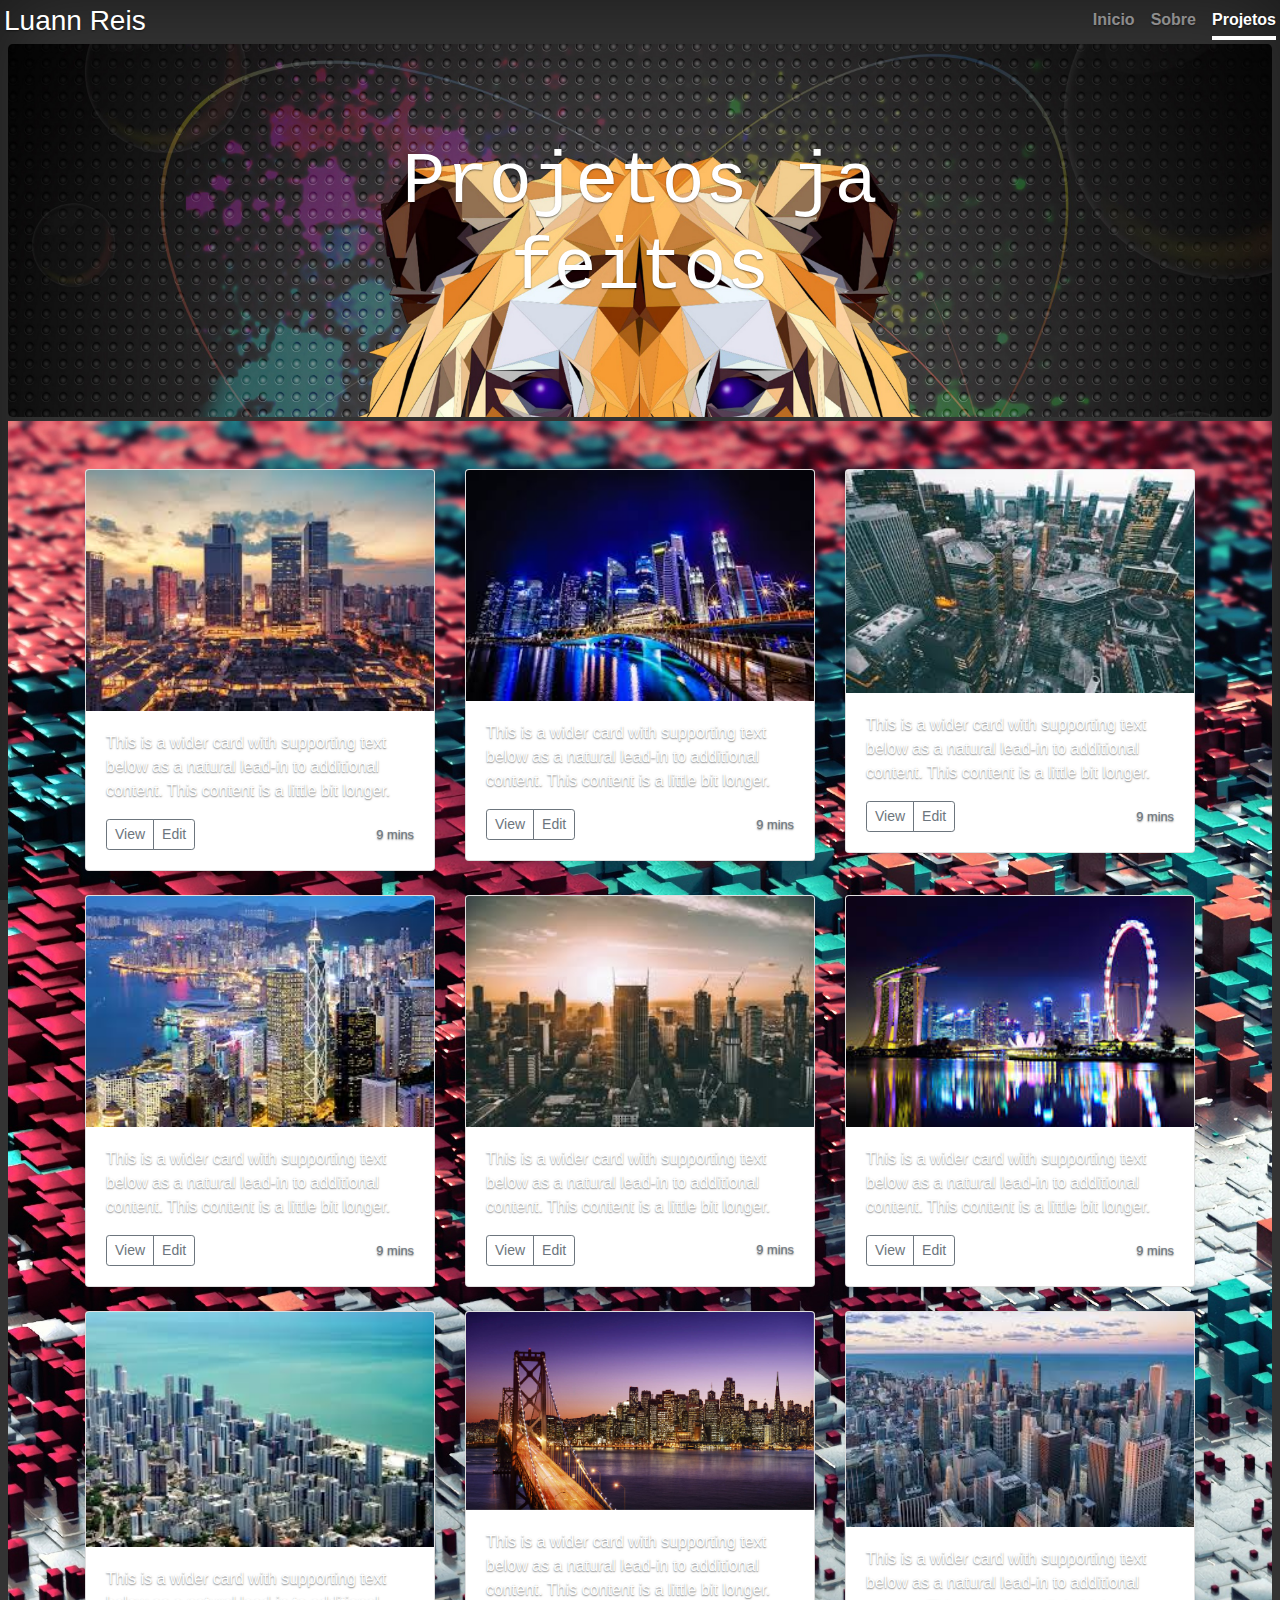
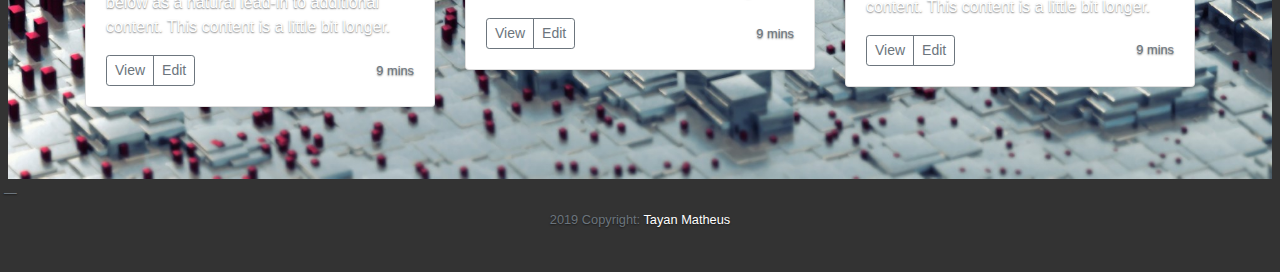
<file: projeto.html>
<!DOCTYPE html>
<html lang="pt-br">
  <head>
    <meta http-equiv="Content-Type" content="text/html; charset=utf-8" />
    <meta
      name="viewport"
      content="width=device-width, initial-scale=1, shrink-to-fit=no"
    />
    <meta name="description" content="" />
    <meta name="author" content="" />
    <!--<link rel="icon" href="../../../../favicon.ico"> -->

    <title>Luan Reis</title>

    <!-- Bootstrap core CSS -->
    <link href="public/css/bootstrap.min.css" rel="stylesheet" />

    <!-- Custom styles for this template -->
    <link href="style.css" rel="stylesheet" />
  </head>
  <body>
    <div class="container-fluid d-flex w-200 h-100 p-1 mx-auto flex-column">
      <header class="masthead mb-auto">
        <div class="inner">
          <h3 class="masthead-brand">Luann Reis</h3>
          <nav class="nav nav-masthead justify-content-center">
            <a class="nav-link" href="index.html">Inicio</a>
            <a class="nav-link" href="sobre.html">Sobre</a>
            <a class="nav-link active" href="projeto.html">Projetos</a>
          </nav>
        </div>
      </header>
      <main role="main">
        <section class="jumbotron text-center bg-dark" id="projetoFotos">
          <div class="container">
            <h1 class="display-3">
              Projetos ja feitos
            </h1>
            <p class="lead text-muted"></p>
          </div>
        </section>

        <div
          class="album py-5 bg-dark"
          style="background-color: rgba(255, 255, 255, 0.25);"
          id="projeto"
        >
          <div class="container">
            <div class="row">
              <div class="col-md-4">
                <div class="card mb-4 shadow-sm">
                  <img
                    class="card-img-top"
                    src="public/imagens/cidade.jpg"
                    alt="cidade"
                  />
                  <div class="card-body">
                    <p class="card-text">
                      This is a wider card with supporting text below as a
                      natural lead-in to additional content. This content is a
                      little bit longer.
                    </p>
                    <div
                      class="d-flex justify-content-between align-items-center"
                    >
                      <div class="btn-group">
                        <button
                          type="button"
                          class="btn btn-sm btn-outline-secondary"
                        >
                          View
                        </button>
                        <button
                          type="button"
                          class="btn btn-sm btn-outline-secondary"
                        >
                          Edit
                        </button>
                      </div>
                      <small class="text-muted">9 mins</small>
                    </div>
                  </div>
                </div>
              </div>
              <div class="col-md-4">
                <div class="card mb-4 shadow-sm">
                  <img
                    class="card-img-top"
                    src="public/imagens/cidade2.jpg"
                    alt="cidade1"
                  />
                  <div class="card-body">
                    <p class="card-text">
                      This is a wider card with supporting text below as a
                      natural lead-in to additional content. This content is a
                      little bit longer.
                    </p>
                    <div
                      class="d-flex justify-content-between align-items-center"
                    >
                      <div class="btn-group">
                        <button
                          type="button"
                          class="btn btn-sm btn-outline-secondary"
                        >
                          View
                        </button>
                        <button
                          type="button"
                          class="btn btn-sm btn-outline-secondary"
                        >
                          Edit
                        </button>
                      </div>
                      <small class="text-muted">9 mins</small>
                    </div>
                  </div>
                </div>
              </div>
              <div class="col-md-4">
                <div class="card mb-4 shadow-sm">
                  <img
                    class="card-img-top"
                    src="public/imagens/cidade3.jpg"
                    alt="cidade3"
                  />
                  <div class="card-body">
                    <p class="card-text">
                      This is a wider card with supporting text below as a
                      natural lead-in to additional content. This content is a
                      little bit longer.
                    </p>
                    <div
                      class="d-flex justify-content-between align-items-center"
                    >
                      <div class="btn-group">
                        <button
                          type="button"
                          class="btn btn-sm btn-outline-secondary"
                        >
                          View
                        </button>
                        <button
                          type="button"
                          class="btn btn-sm btn-outline-secondary"
                        >
                          Edit
                        </button>
                      </div>
                      <small class="text-muted">9 mins</small>
                    </div>
                  </div>
                </div>
              </div>

              <div class="col-md-4">
                <div class="card mb-4 shadow-sm">
                  <img
                    class="card-img-top"
                    src="public/imagens/cidade4.jpg"
                    alt="cidade4"
                  />
                  <div class="card-body">
                    <p class="card-text">
                      This is a wider card with supporting text below as a
                      natural lead-in to additional content. This content is a
                      little bit longer.
                    </p>
                    <div
                      class="d-flex justify-content-between align-items-center"
                    >
                      <div class="btn-group">
                        <button
                          type="button"
                          class="btn btn-sm btn-outline-secondary"
                        >
                          View
                        </button>
                        <button
                          type="button"
                          class="btn btn-sm btn-outline-secondary"
                        >
                          Edit
                        </button>
                      </div>
                      <small class="text-muted">9 mins</small>
                    </div>
                  </div>
                </div>
              </div>
              <div class="col-md-4">
                <div class="card mb-4 shadow-sm">
                  <img
                    class="card-img-top"
                    src="public/imagens/cidade5.jpg"
                    alt="cidade5"
                  />
                  <div class="card-body">
                    <p class="card-text">
                      This is a wider card with supporting text below as a
                      natural lead-in to additional content. This content is a
                      little bit longer.
                    </p>
                    <div
                      class="d-flex justify-content-between align-items-center"
                    >
                      <div class="btn-group">
                        <button
                          type="button"
                          class="btn btn-sm btn-outline-secondary"
                        >
                          View
                        </button>
                        <button
                          type="button"
                          class="btn btn-sm btn-outline-secondary"
                        >
                          Edit
                        </button>
                      </div>
                      <small class="text-muted">9 mins</small>
                    </div>
                  </div>
                </div>
              </div>
              <div class="col-md-4">
                <div class="card mb-4 shadow-sm">
                  <img
                    class="card-img-top"
                    src="public/imagens/cidade6.jpg"
                    alt="cidade6"
                  />
                  <div class="card-body">
                    <p class="card-text">
                      This is a wider card with supporting text below as a
                      natural lead-in to additional content. This content is a
                      little bit longer.
                    </p>
                    <div
                      class="d-flex justify-content-between align-items-center"
                    >
                      <div class="btn-group">
                        <button
                          type="button"
                          class="btn btn-sm btn-outline-secondary"
                        >
                          View
                        </button>
                        <button
                          type="button"
                          class="btn btn-sm btn-outline-secondary"
                        >
                          Edit
                        </button>
                      </div>
                      <small class="text-muted">9 mins</small>
                    </div>
                  </div>
                </div>
              </div>

              <div class="col-md-4">
                <div class="card mb-4 shadow-sm">
                  <img
                    class="card-img-top"
                    src="public/imagens/cidade7.jpg"
                    alt="cidade7"
                  />
                  <div class="card-body">
                    <p class="card-text">
                      This is a wider card with supporting text below as a
                      natural lead-in to additional content. This content is a
                      little bit longer.
                    </p>
                    <div
                      class="d-flex justify-content-between align-items-center"
                    >
                      <div class="btn-group">
                        <button
                          type="button"
                          class="btn btn-sm btn-outline-secondary"
                        >
                          View
                        </button>
                        <button
                          type="button"
                          class="btn btn-sm btn-outline-secondary"
                        >
                          Edit
                        </button>
                      </div>
                      <small class="text-muted">9 mins</small>
                    </div>
                  </div>
                </div>
              </div>
              <div class="col-md-4">
                <div class="card mb-4 shadow-sm">
                  <img
                    class="card-img-top"
                    src="public/imagens/cidade8.jpg"
                    alt="cidade8"
                  />
                  <div class="card-body">
                    <p class="card-text">
                      This is a wider card with supporting text below as a
                      natural lead-in to additional content. This content is a
                      little bit longer.
                    </p>
                    <div
                      class="d-flex justify-content-between align-items-center"
                    >
                      <div class="btn-group">
                        <button
                          type="button"
                          class="btn btn-sm btn-outline-secondary"
                        >
                          View
                        </button>
                        <button
                          type="button"
                          class="btn btn-sm btn-outline-secondary"
                        >
                          Edit
                        </button>
                      </div>
                      <small class="text-muted">9 mins</small>
                    </div>
                  </div>
                </div>
              </div>
              <div class="col-md-4">
                <div class="card mb-4 shadow-sm">
                  <img
                    class="card-img-top"
                    src="public/imagens/cidade10.jpg"
                    alt="cidade10"
                  />
                  <div class="card-body">
                    <p class="card-text">
                      This is a wider card with supporting text below as a
                      natural lead-in to additional content. This content is a
                      little bit longer.
                    </p>
                    <div
                      class="d-flex justify-content-between align-items-center"
                    >
                      <div class="btn-group">
                        <button
                          type="button"
                          class="btn btn-sm btn-outline-secondary"
                        >
                          View
                        </button>
                        <button
                          type="button"
                          class="btn btn-sm btn-outline-secondary"
                        >
                          Edit
                        </button>
                      </div>
                      <small class="text-muted">9 mins</small>
                    </div>
                  </div>
                </div>
              </div>
            </div>
          </div>
        </div>
      </main>
      <div class="blockquote-footer">
        <div class="inner">
          <!-- Social buttons -->
        </div>
        <div class="footer-copyright text-center py-2 ">
          2019 Copyright:
          <a href="https://tayanmatheus.github.io/"> Tayan Matheus</a>
        </div>
        <ul class="list-unstyled list-inline text-right">
          <li class="list-inline-item">
            <a class="btn-floating btn-fb mx-3">
              <i
                class="fab fa-facebook-f fa-2x"
                style="color: white
                      ;"
                width="150px"
              >
              </i>
            </a>
          </li>
          <li class="list-inline-item">
            <a class="btn-floating btn-tw mx-2">
              <i
                class="fab fa-twitter fa-2x"
                style="color: white;"
                width="250px"
              >
              </i>
            </a>
          </li>
          <li class="list-inline-item">
            <a class="btn-floating btn-gplus mx-2">
              <i
                class="fab fa-google-plus-g fa-2x"
                style="color: white;"
                width="250px"
              >
              </i>
            </a>
          </li>
          <li class="list-inline-item">
            <a class="btn-floating btn-li mx-2">
              <i
                class="fab fa-linkedin-in fa-2x"
                style="color: white;"
                width="250px"
              >
              </i>
            </a>
          </li>
          <li class="list-inline-item">
            <a class="btn-floating btn-dribbble mx-2">
              <i
                class="fab fa-dribbble fa-2x"
                style="color: white;"
                width="90px"
              >
              </i>
            </a>
          </li>
        </ul>
        <!-- Social buttons -->
      </div>
    </div>
    <!-- Bootstrap core JavaScript
    ================================================== -->
    <!-- Placed at the end of the document so the pages load faster -->
    <script
      src="https://code.jquery.com/jquery-3.3.1.slim.min.js"
      integrity="sha384-q8i/X+965DzO0rT7abK41JStQIAqVgRVzpbzo5smXKp4YfRvH+8abtTE1Pi6jizo"
      crossorigin="anonymous"
    ></script>
    <script>
      window.jQuery ||
        document.write('<script src="public/js/jquery-slim.min.js"><\/script>');
    </script>
    <script src="public/js/popper.min.js"></script>
    <script src="public/js/bootstrap.min.js"></script>
    <script src="public/js/holder.min.js"></script>
  </body>
</html>
</file>
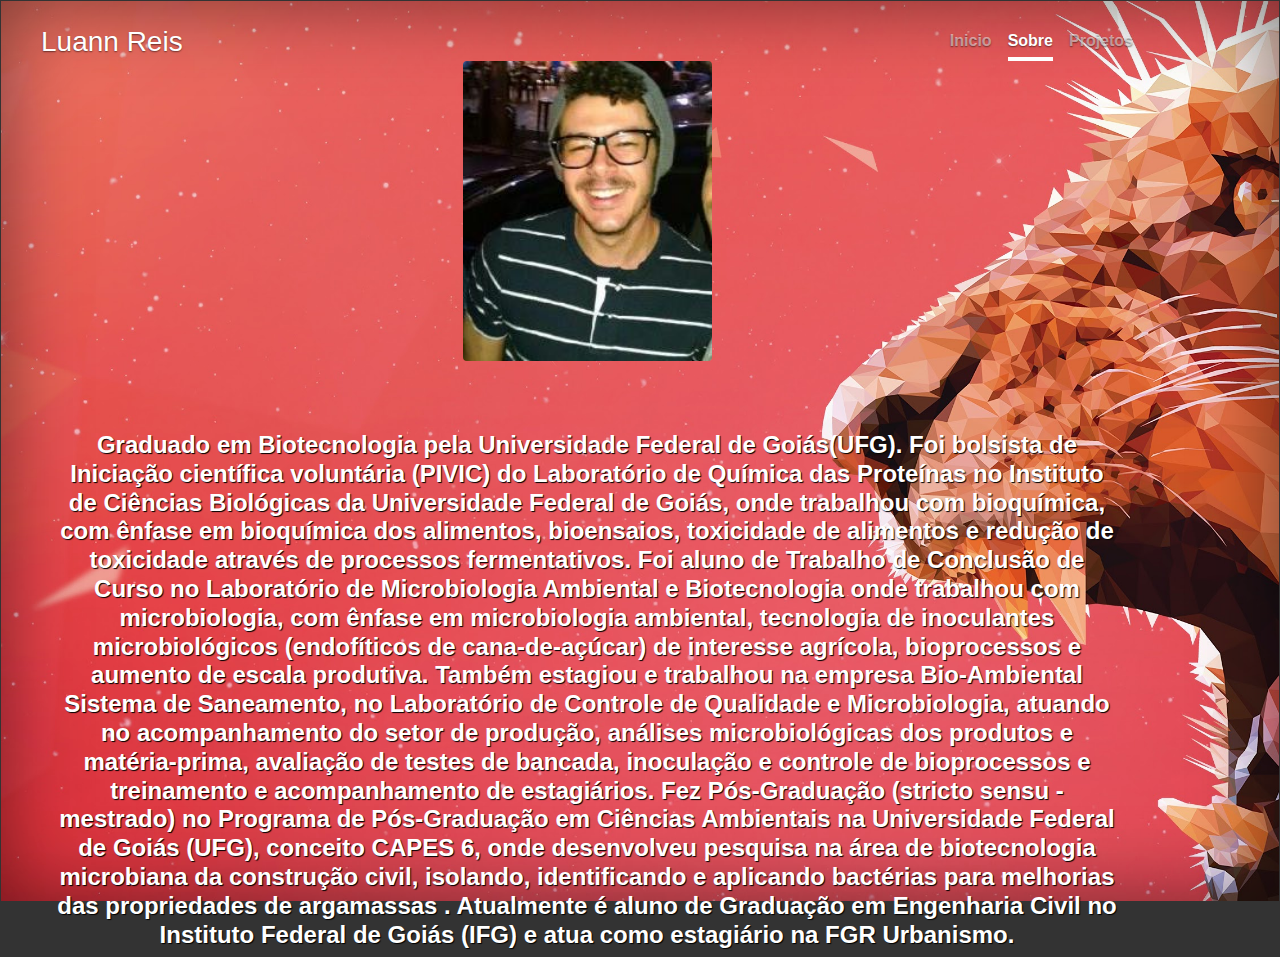
<file: sobre.html>
<!DOCTYPE html>
<html lang="pt-br">
  <head>
    <meta http-equiv="Content-Type" content="text/html; charset=utf-8" />
    <meta
      name="viewport"
      content="width=device-width, initial-scale=1, shrink-to-fit=no"
    />
    <meta name="description" content="" />
    <meta name="author" content="" />
    <!--<link rel="icon" href="../../../../favicon.ico"> -->

    <title>Luan Reis</title>

    <!-- Bootstrap core CSS -->
    <link href="public/css/bootstrap.min.css" rel="stylesheet" />

    <!-- Custom styles for this template -->
    <link href="style.css" rel="stylesheet" />
  </head>
  <body id="sobre" class="text-center">
    <div class="container d-flex w-100 h-100 p-4 mx-3 flex-column">
      <header class="masthead mb-auto">
        <div class="inner">
          <h3 class="masthead-brand">Luann Reis</h3>
          <nav class="nav nav-masthead ml-md-auto">
            <a class="nav-link " href="index.html">Inicio</a>
            <a class="nav-link active" href="sobre.html">Sobre</a>
            <a class="nav-link" href="#">Projetos</a>
          </nav>
        </div>
      </header>

      <div class="container-fluid">
        <div class="row">
          <div class="col-xl-12 col-sm-12" class="text-center">
            <img
              src="public/imagens/perfil.jpg"
              class="rounded"
              width="249px"
            />
          </div>
          <div class="col-xl-12 col-sm-12">
            <div id="div_perfil">
              <h4>
                <strong>
                  Graduado em Biotecnologia pela Universidade Federal de
                  Goiás(UFG). Foi bolsista de Iniciação científica voluntária
                  (PIVIC) do Laboratório de Química das Proteínas no Instituto
                  de Ciências Biológicas da Universidade Federal de Goiás, onde
                  trabalhou com bioquímica, com ênfase em bioquímica dos
                  alimentos, bioensaios, toxicidade de alimentos e redução de
                  toxicidade através de processos fermentativos. Foi aluno de
                  Trabalho de Conclusão de Curso no Laboratório de Microbiologia
                  Ambiental e Biotecnologia onde trabalhou com microbiologia,
                  com ênfase em microbiologia ambiental, tecnologia de
                  inoculantes microbiológicos (endofíticos de cana-de-açúcar) de
                  interesse agrícola, bioprocessos e aumento de escala
                  produtiva. Também estagiou e trabalhou na empresa
                  Bio-Ambiental Sistema de Saneamento, no Laboratório de
                  Controle de Qualidade e Microbiologia, atuando no
                  acompanhamento do setor de produção, análises microbiológicas
                  dos produtos e matéria-prima, avaliação de testes de bancada,
                  inoculação e controle de bioprocessos e treinamento e
                  acompanhamento de estagiários. Fez Pós-Graduação (stricto
                  sensu - mestrado) no Programa de Pós-Graduação em Ciências
                  Ambientais na Universidade Federal de Goiás (UFG), conceito
                  CAPES 6, onde desenvolveu pesquisa na área de biotecnologia
                  microbiana da construção civil, isolando, identificando e
                  aplicando bactérias para melhorias das propriedades de
                  argamassas . Atualmente é aluno de Graduação em Engenharia
                  Civil no Instituto Federal de Goiás (IFG) e atua como
                  estagiário na FGR Urbanismo.</strong
                >
              </h4>
            </div>
          </div>
        </div>
      </div>
    </div>

    <!-- Bootstrap core JavaScript
            ================================================== -->
    <!-- Placed at the end of the document so the pages load faster -->
    <script
      src="https://code.jquery.com/jquery-3.3.1.slim.min.js"
      integrity="sha384-q8i/X+965DzO0rT7abK41JStQIAqVgRVzpbzo5smXKp4YfRvH+8abtTE1Pi6jizo"
      crossorigin="anonymous"
    ></script>
    <script>
      window.jQuery ||
        document.write('<script src="public/js/jquery-slim.min.js"><\/script>');
    </script>
    <script src="public/js/popper.min.js"></script>
    <script src="public/js/bootstrap.min.js"></script>
  </body>
</html>
</file>
<file: style.css>
/*
  Index
 */

/* Links */
a,
a:focus,
a:hover {
  color: #fff;
}

/* Custom default button */
.btn-secondary,
.btn-secondary:hover,
.btn-secondary:focus {
  color: #333;
  text-shadow: none; /* Prevent inheritance from `body` */
  background-color: #fff;
  border: 0.05rem solid #fff;
}

/*
 * Base structure
 */

html,
body {
  height: 100%;
  background-color: #333;
}

body {
  display: -ms-flexbox;
  display: flex;
  color: #fff;
  text-shadow: 0 0.05rem 0.1rem rgba(0, 0, 0, 0.5);
  box-shadow: inset 0 0 5rem rgba(0, 0, 0, 0.5);
}
h1 {
  font-family: Courier;
}
h4 {
  color: rgb(255, 255, 255);
  font-family: Arial, monospace;
  font-size: 24px;
  text-shadow: 1px 1px 1px black;
  pading-top: 20px;
  
}
.cover-container {
  max-width: 42em;
}

/*
 * Header
 */
.masthead {
  margin-bottom: 2rem;
}

.masthead-brand {
  margin-bottom: 0;
}

.nav-masthead .nav-link {
  padding: 0.25rem 0;
  font-weight: 700;
  color: rgba(255, 255, 255, 0.5);
  background-color: transparent;
  border-bottom: 0.25rem solid transparent;
}

.nav-masthead .nav-link:hover,
.nav-masthead .nav-link:focus {
  border-bottom-color: rgba(255, 255, 255, 0.25);
}

.nav-masthead .nav-link + .nav-link {
  margin-left: 1rem;
}

.nav-masthead .active {
  color: #fff;
  border-bottom-color: #fff;
}

@media (min-width: 48em) {
  .masthead-brand {
    float: left;
  }
  .nav-masthead {
    float: right;
  }
}

/*
 * Cover
 */
.cover {
  padding: 0 1.5rem;
}
.cover .btn-lg {
  padding: 0.75rem 1.25rem;
  font-weight: 700;
}

/*
 * Footer
 */
.mastfoot {
  color: rgba(255, 255, 255, 0.5);
}

:root {
  --jumbotron-padding-y: 3rem;
}

.jumbotron {
  padding-top: var(--jumbotron-padding-y);
  padding-bottom: var(--jumbotron-padding-y);
  margin-bottom: 0;
  background-color: #fff;
}
@media (min-width: 768px) {
  .jumbotron {
    padding-top: calc(var(--jumbotron-padding-y) * 2);
    padding-bottom: calc(var(--jumbotron-padding-y) * 2);
  }
}

.jumbotron p:last-child {
  margin-bottom: 0;
}

.jumbotron-heading {
  font-weight: 300;
}

.jumbotron .container {
  max-width: 40rem;
}

footer {
  padding-top: 3rem;
  padding-bottom: 3rem;
}

footer p {
  margin-bottom: 0.25rem;
}

/* projeto */
:root {
  --jumbotron-padding-y: 3rem;
}

.jumbotron {
  padding-top: var(--jumbotron-padding-y);
  padding-bottom: var(--jumbotron-padding-y);
  margin-bottom: 0;
  background-color: #fff;
}
@media (min-width: 768px) {
  .jumbotron {
    padding-top: calc(var(--jumbotron-padding-y) * 2);
    padding-bottom: calc(var(--jumbotron-padding-y) * 2);
  }
}

.jumbotron p:last-child {
  margin-bottom: 0;
}

.jumbotron-heading {
  font-weight: 300;
}

.jumbotron .container {
  max-width: 40rem;
}

footer {
  clear: both;
  padding-top: 3rem;
  padding-bottom: 3rem;
  bottom: 0;
}

footer p {
  margin-bottom: 0.25rem;
}

#div_perfil {
  clear: both;
  margin-left: auto;
  margin-right: auto;
  margin-top: 70px;
  text-align: center;
}

#fundo {
  background-image: url(public/imagens/fundo.gif);
  no-repeat center center fixed; 
   -webkit-background-size: cover;
   -moz-background-size: cover;
   -o-background-size: cover;
   background-size: cover;
  margin: 2px;
}
#sobre {
  background-image: url(public/imagens/sobre.jpg);
  repeat center center fixed; 
   -webkit-background-size: cover;
   -moz-background-size: cover;
   -o-background-size: cover;
   background-size: cover;
  margin: 1px;
 
}
#projeto {
  background-image: url(public/imagens/projeto.jpg);
  no-repeat center center fixed; 
   -webkit-background-size: cover;
   -moz-background-size: cover;
   -o-background-size: cover;
   background-size: cover;
  margin: 4px;
}
#projetoFotos {
  background-image: url(public/imagens/projetoFotos.jpg);
  no-repeat center center fixed; 
   -webkit-background-size: cover;
   -moz-background-size: cover;
   -o-background-size: cover;
   background-size: cover;
  margin: 4px;
}
</file>
